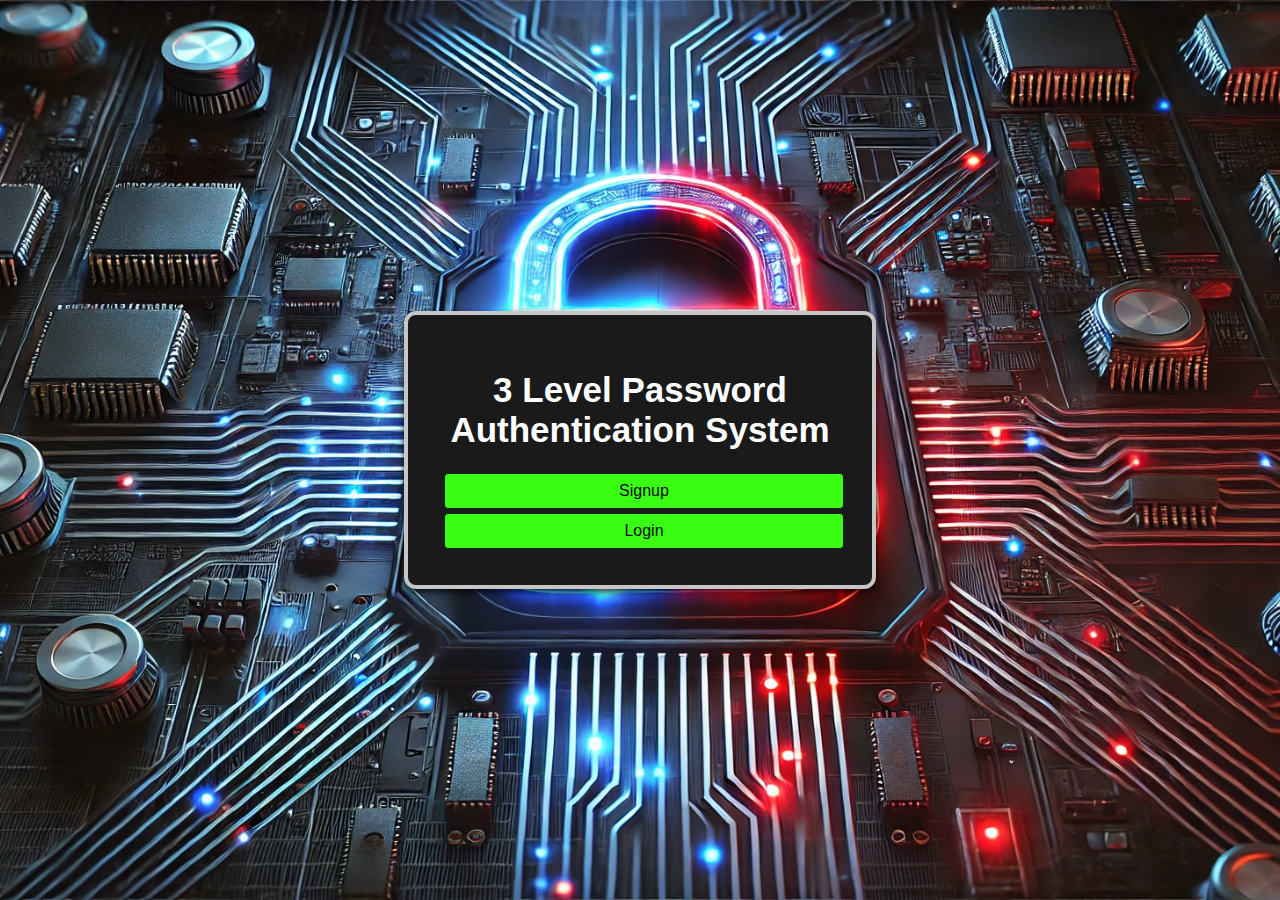
<file: templates/index.html>
<!DOCTYPE html>
<html lang="en">
<head>
    <meta charset="UTF-8">
    <meta name="viewport" content="width=device-width, initial-scale=1.0">
    <title>3 Level Pass Auth System</title>
    <link rel="stylesheet" href="/static/style.css">
</head>
<body>
    <div class="container">
        <div class="right-section">
            <h1>3 Level Password Authentication System</h1>
            <div class="navigation">
                <a href="signup.html"><button>Signup</button></a>
                <a href="login.html"><button>Login</button></a>
            </div>
        </div>
    </div>
</body>
</html>
</file>
<file: static/style.css>
body {
    font-family: "Trebuchet MS", sans-serif;
    background: url(/images/download.webp) no-repeat center center fixed;
    background-size: cover;
    background-blend-mode: overlay;
    display: flex;
    justify-content: center;
    align-items: center;
    height: 100vh;
    margin: 0;
    position: relative;
}

body::before {
    content: '';
    position: absolute;
    top: 0;
    left: 0;
    right: 0;
    bottom: 0;
    z-index: 1;
}

.container {
    position: relative;
    z-index: 2;
    display: flex;
    flex-direction: column;
    justify-content: center;
    align-items: center;
    width: 80%;
    max-width: 400px;
    max-height: 620px;
    padding: 32px;
    border-radius: 12px;
    box-shadow: 0 3px 6px rgba(0, 0, 0, 0.8);
    overflow: hidden;
    border: 4px solid #c6c6c6;
    background-color: #1a1a1a;
    opacity: 1;
    text-align: center;
}

h2 {
    margin-bottom: 8px;
    color: #39ff14;
    font-size: 19px;
    border: 2px solid #39ff14;
    padding: 8px;
    border-radius: 4px;
}

label {
    color: #fff;
}

h1 {
    color: #fff;
    font-size: 35px;
}

input {
    width: 100%;
    padding: 12px;
    margin: 8px 0;
    border: 1px solid #39ff14;
    border-radius: 4px;
    font-size: 13px;
    background-color: #0a0a0a;
    color: #39ff14;
}
button{
    display: flex;
    align-items: center;
    justify-content: center;
}
button,
#google-sign-up {
    width: 100%;
    padding: 8px;
    margin: 4px;
    border: none;
    border-radius: 4px;
    background-color: #39ff14;
    color: #0a0a0a;
    font-size: 16px;
    cursor: pointer;
    transition: background-color 0.5s ease-in-out, transform 0.3s ease-in-out;
    border: 1px solid #1a1a1a;
    display: flex;
    align-items: center;
    justify-content: center;
}

button:hover,
#google-sign-up:hover {
    background-color: #28a708;
}

p {
    text-align: center;
    color: #39ff14;
    margin-top: 16px;
}

a {
    color: #39ff14;
    text-decoration: none;
    font-weight: bold;
}

a:hover {
    text-decoration: underline;
}

.Google {
    text-align: center;
    margin-top: 8px;
}

#google-sign-up {
    display: flex;
    align-items: center;
    justify-content: center;
}

#google-sign-up img {
    width: 20px;
    height: 20px;
    margin-right: 8px;
}
</file>
